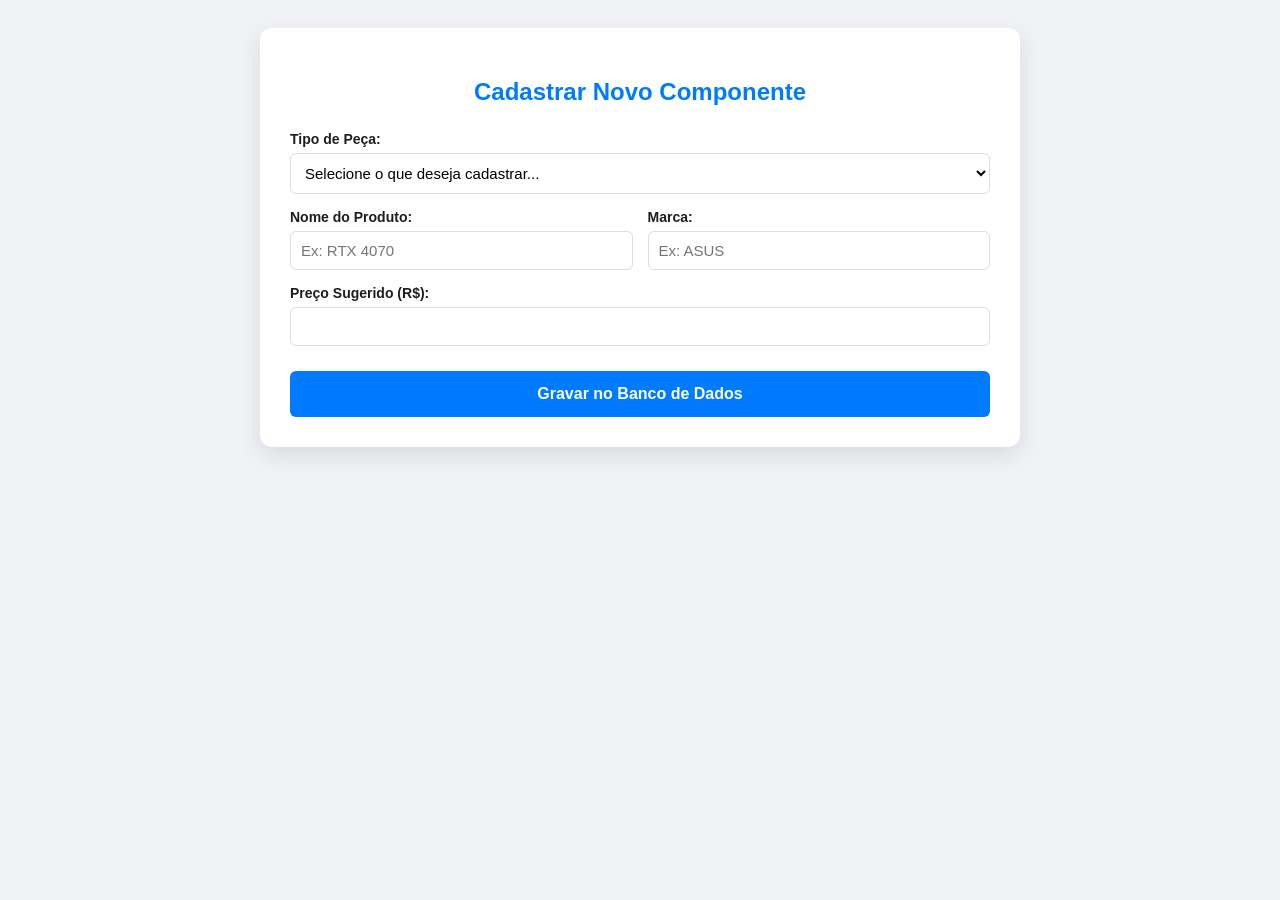
<file: templates/cadastro_peca.html>
<!DOCTYPE html>
<html lang="pt-br">
<head>
    <meta charset="UTF-8">
    <title>Sistema de Cadastro - PC Builder</title>
    <style>
        body { font-family: 'Segoe UI', sans-serif; background: #f0f2f5; padding: 20px; color: #1c1e21; }
        .container { max-width: 700px; background: #fff; padding: 30px; border-radius: 12px; box-shadow: 0 8px 24px rgba(0,0,0,0.1); margin: auto; }
        h2 { text-align: center; color: #007bff; margin-bottom: 25px; }
        .form-group { margin-bottom: 15px; }
        label { display: block; margin-bottom: 6px; font-weight: 600; font-size: 14px; }
        input, select { width: 100%; padding: 10px; border: 1px solid #ddd; border-radius: 6px; box-sizing: border-box; font-size: 15px; background-color: #fff; }
        .grid { display: grid; grid-template-columns: 1fr 1fr; gap: 15px; }
        .secao-especifica { display: none; padding: 20px; border: 2px solid #e7f3ff; border-radius: 8px; background: #f8fbff; margin: 15px 0; }
        button { width: 100%; padding: 14px; background: #007bff; color: white; border: none; border-radius: 6px; cursor: pointer; font-size: 16px; font-weight: bold; margin-top: 10px; transition: 0.2s; }
        button:hover { background: #0056b3; }
        .badge { display: inline-block; padding: 4px 8px; background: #e7f3ff; color: #007bff; border-radius: 4px; font-size: 12px; margin-bottom: 10px; }
    </style>
</head>
<body>

<div class="container">
    <h2>Cadastrar Novo Componente</h2>
    <form action="/cadastro_peca" method="POST">
        
        <div class="form-group">
            <label>Tipo de Peça:</label>
            <select name="categoria" id="categoria" onchange="mostrarCampos()" required>
                <option value="">Selecione o que deseja cadastrar...</option>
                <option value="processadores">Processador</option>
                <option value="placas_mae">Placa-mãe</option>
                <option value="gpus">Placa de Vídeo (GPU)</option>
                <option value="memorias">Memória RAM</option>
                <option value="armazenamentos">Armazenamento (SSD/HDD)</option>
                <option value="refrigeracao">Refrigeração (Air/Water)</option>
                <option value="fontes">Fonte de Alimentação</option>
                <option value="gabinetes">Gabinete</option>
            </select>
        </div>

        <div class="grid">
            <div class="form-group">
                <label>Nome do Produto:</label>
                <input type="text" name="nome" placeholder="Ex: RTX 4070" required>
            </div>
            <div class="form-group">
                <label>Marca:</label>
                <input type="text" name="marca" placeholder="Ex: ASUS" required>
            </div>
        </div>

        <div id="campos_processadores" class="secao-especifica">
            <span class="badge">Especificações de CPU</span>
            <div class="grid">
                <input type="text" name="socket" placeholder="Socket (Ex: AM5)">
                <input type="number" name="nucleos" placeholder="Núcleos">
                <input type="number" name="threads" placeholder="Threads">
                <input type="number" step="0.1" name="freq_base" placeholder="Frequência Base (GHz)">
                <input type="number" step="0.1" name="freq_boost" placeholder="Frequência Boost (GHz)">
                <select name="pcie_versao">
                    <option value="">PCIe Versão</option>
                    <option value="3">3.0</option>
                    <option value="4">4.0</option>
                    <option value="5">5.0</option>
                </select>
                <input type="number" name="tdp_watts" placeholder="TDP (Watts)">
            </div>
        </div>

        <div id="campos_placas_mae" class="secao-especifica">
            <span class="badge">Especificações de Mobo</span>
            <div class="grid">
                <input type="text" name="socket_mae" placeholder="Socket">
                <input type="text" name="chipset" placeholder="Chipset">
                <select name="ddr_suporte">
                    <option value="DDR4">DDR4</option>
                    <option value="DDR5">DDR5</option>
                </select>
                <select name="form_factor">
                    <option value="ATX">ATX</option>
                    <option value="mATX">mATX</option>
                    <option value="ITX">ITX</option>
                </select>
            </div>
        </div>

        <div id="campos_gpus" class="secao-especifica">
            <span class="badge">Especificações de Vídeo</span>
            <div class="grid">
                <input type="text" name="chip" placeholder="Chip (Ex: Navi31)">
                <input type="number" name="vram_gb" placeholder="VRAM (GB)">
                <input type="number" name="tdp_gpu" placeholder="TDP (Watts)">
            </div>
        </div>

        <div id="campos_memorias" class="secao-especifica">
            <span class="badge">Especificações de RAM</span>
            <div class="grid">
                <select name="tipo_ram">
                    <option value="DDR4">DDR4</option>
                    <option value="DDR5">DDR5</option>
                    <option value="DDR3">DDR3</option>
                </select>
                <input type="number" name="capacidade_ram" placeholder="Capacidade (GB)">
                <input type="number" name="velocidade_ram" placeholder="Velocidade (MHz)">
            </div>
        </div>

        <div id="campos_armazenamentos" class="secao-especifica">
            <span class="badge">Especificações de Disco</span>
            <div class="grid">
                <select name="tipo_disco">
                    <option value="SSD NVMe">SSD NVMe</option>
                    <option value="SSD SATA">SSD SATA</option>
                    <option value="HDD">HDD</option>
                </select>
                <input type="number" name="capacidade_disco" placeholder="Capacidade (GB)">
                <input type="number" name="velocidade_disco" placeholder="Leitura (MB/s)">
            </div>
        </div>

        <div id="campos_refrigeracao" class="secao-especifica">
            <span class="badge">Especificações de Cooler</span>
            <div class="grid">
                <select name="tipo_cooler">
                    <option value="AirCooler">AirCooler</option>
                    <option value="WaterCooler">WaterCooler</option>
                </select>
                <input type="number" name="tdp_cooler" placeholder="TDP Suportado">
                <input type="number" name="altura_cooler" placeholder="Altura (mm)">
                <input type="number" name="wc_fans" placeholder="Tam. Fans (Ex: 120, 240, 360)">
            </div>
        </div>

        <div id="campos_fontes" class="secao-especifica">
            <span class="badge">Especificações de Energia</span>
            <div class="grid">
                <input type="number" name="watts" placeholder="Potência (Watts)">
                <select name="certificacao">
                    <option value="80+ Bronze">80+ Bronze</option>
                    <option value="80+ Silver">80+ Silver</option>
                    <option value="80+ Gold">80+ Gold</option>
                    <option value="80+ Platinum">80+ Platinum</option>
                    <option value="80+ White">80+ White</option>
                </select>
                <select name="modular">
                    <option value="Não">Não (Fixo)</option>
                    <option value="Semi">Semi-Modular</option>
                    <option value="Full">Full Modular</option>
                </select>
            </div>
        </div>

        <div id="campos_gabinetes" class="secao-especifica">
            <span class="badge">Especificações de Case</span>
            <div class="grid">
                <input type="text" name="tipo_gabinete" placeholder="Tipo (Mid Tower)">
                <select name="mobo_suporte">
                    <option value="ATX">ATX</option>
                    <option value="mATX">mATX</option>
                    <option value="ITX">ITX</option>
                    <option value="E-ATX">E-ATX</option>
                </select>
                <input type="number" name="max_gpu" placeholder="Max GPU (mm)">
                <input type="number" name="max_wc" placeholder="Max WC (mm)">
            </div>
        </div>

        <div class="form-group">
            <label>Preço Sugerido (R$):</label>
            <input type="number" step="0.01" name="preco" required>
        </div>

        <button type="submit">Gravar no Banco de Dados</button>
    </form>
</div>

<script>
function mostrarCampos() {
    document.querySelectorAll('.secao-especifica').forEach(div => {
        div.style.display = 'none';
    });
    const selecionado = document.getElementById('categoria').value;
    if (selecionado) {
        document.getElementById('campos_' + selecionado).style.display = 'block';
    }
}
</script>

</body>
</html>
</file>
